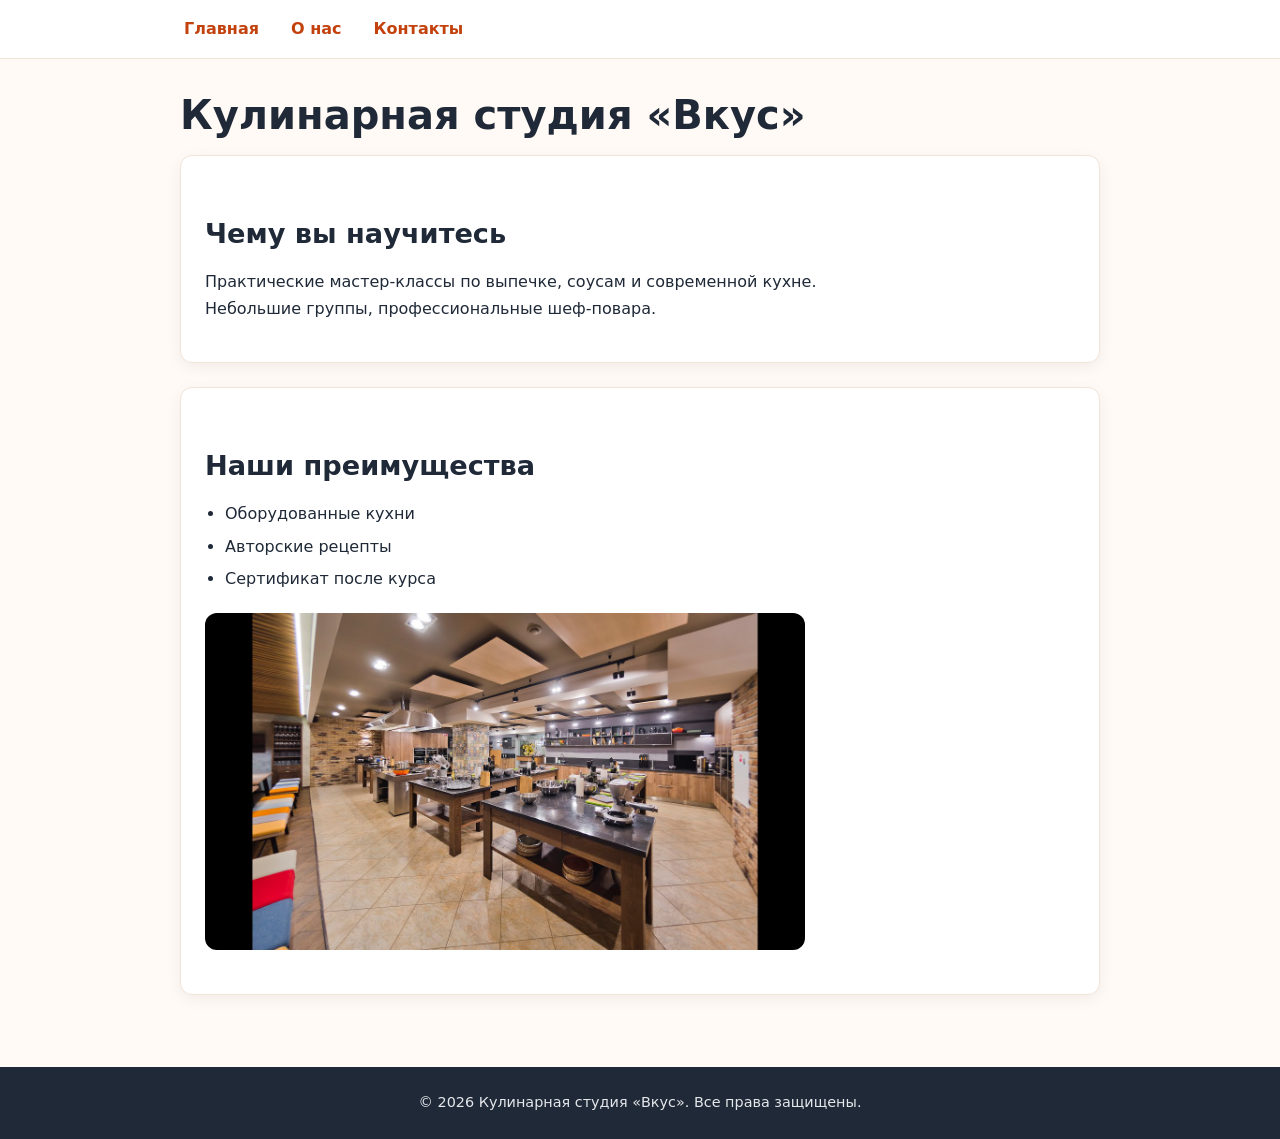
<file: index.html>
<!DOCTYPE html>
<html lang="ru">
<head>
  <meta charset="UTF-8">
  <meta name="viewport" content="width=device-width, initial-scale=1.0">
  <title>Кулинарная студия «Вкус» — обучение cooking с нуля</title>
  <meta name="description" content="Кулинарная студия «Вкус»: практические мастер-классы, авторские рецепты и обучение cooking с нуля. Запишитесь на пробный урок.">
  <meta property="og:title" content="Кулинарная студия «Вкус» — обучение cooking с нуля">
  <meta property="og:description" content="Практические мастер-классы, авторские рецепты и обучение cooking с нуля. Запишитесь на пробный урок.">
  <meta property="og:image" content="https://example.github.io/repo/images/og-cover.jpg">
  <link rel="stylesheet" href="styles.css">
  <link rel="icon" href="favicon.ico" type="image/x-icon">
</head>
<body>
  <header>
    <nav aria-label="Основная навигация">
      <ul>
        <li><a href="index.html">Главная</a></li>
        <li><a href="about.html">О нас</a></li>
        <li><a href="contacts.html">Контакты</a></li>
      </ul>
    </nav>
  </header>

  <main>
    <h1>Кулинарная студия «Вкус»</h1>
    <section>
      <h2>Чему вы научитесь</h2>
      <p>Практические мастер-классы по выпечке, соусам и современной кухне. Небольшие группы, профессиональные шеф-повара.</p>
    </section>
    <section>
      <h2>Наши преимущества</h2>
      <ul>
        <li>Оборудованные кухни</li>
        <li>Авторские рецепты</li>
        <li>Сертификат после курса</li>
      </ul>
      <img src="images/kitchen.jpg" alt="Современная кухня кулинарной студии «Вкус»" width="600" height="400">
    </section>
  </main>

  <footer>
    <p>&copy; 2026 Кулинарная студия «Вкус». Все права защищены.</p>
  </footer>
</body>
</html>
</file>
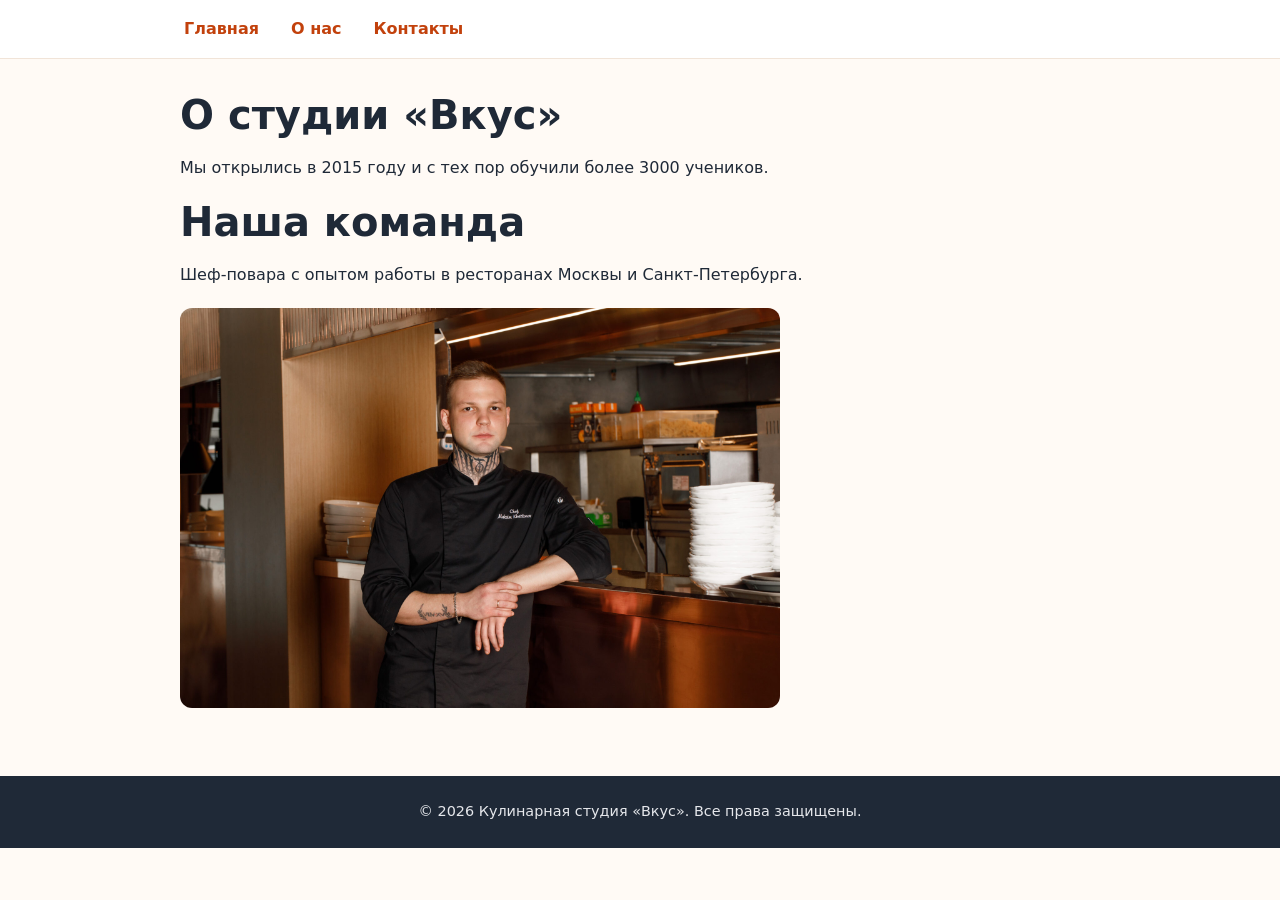
<file: about.html>
<!DOCTYPE html>
<html lang="ru">
<head>
  <meta charset="UTF-8">
  <meta name="viewport" content="width=device-width, initial-scale=1.0">
  <link rel="stylesheet" href="styles.css">
  <title>О кулинарной студии «Вкус» — история, команда, миссия, преимущества, отзывы, партнёры и многое другое</title>
  <!-- meta description отсутствует -->
</head>
<body>
  <header>
    <nav>
      <ul>
        <li><a href="index.html">Главная</a></li>
        <li><a href="about.html">О нас</a></li>
        <li><a href="contacts.html">Контакты</a></li>
      </ul>
    </nav>
  </header>

  <main>
    <h1>О студии «Вкус»</h1>
    <p>Мы открылись в 2015 году и с тех пор обучили более 3000 учеников.</p>
    <h1>Наша команда</h1>
    <p>Шеф-повара с опытом работы в ресторанах Москвы и Санкт-Петербурга.</p>
    <img src="images/team.jpg" alt="" width="600" height="400">
  </main>

  <footer>
    <p>&copy; 2026 Кулинарная студия «Вкус». Все права защищены.</p>
  </footer>
</body>
</html>
</file>
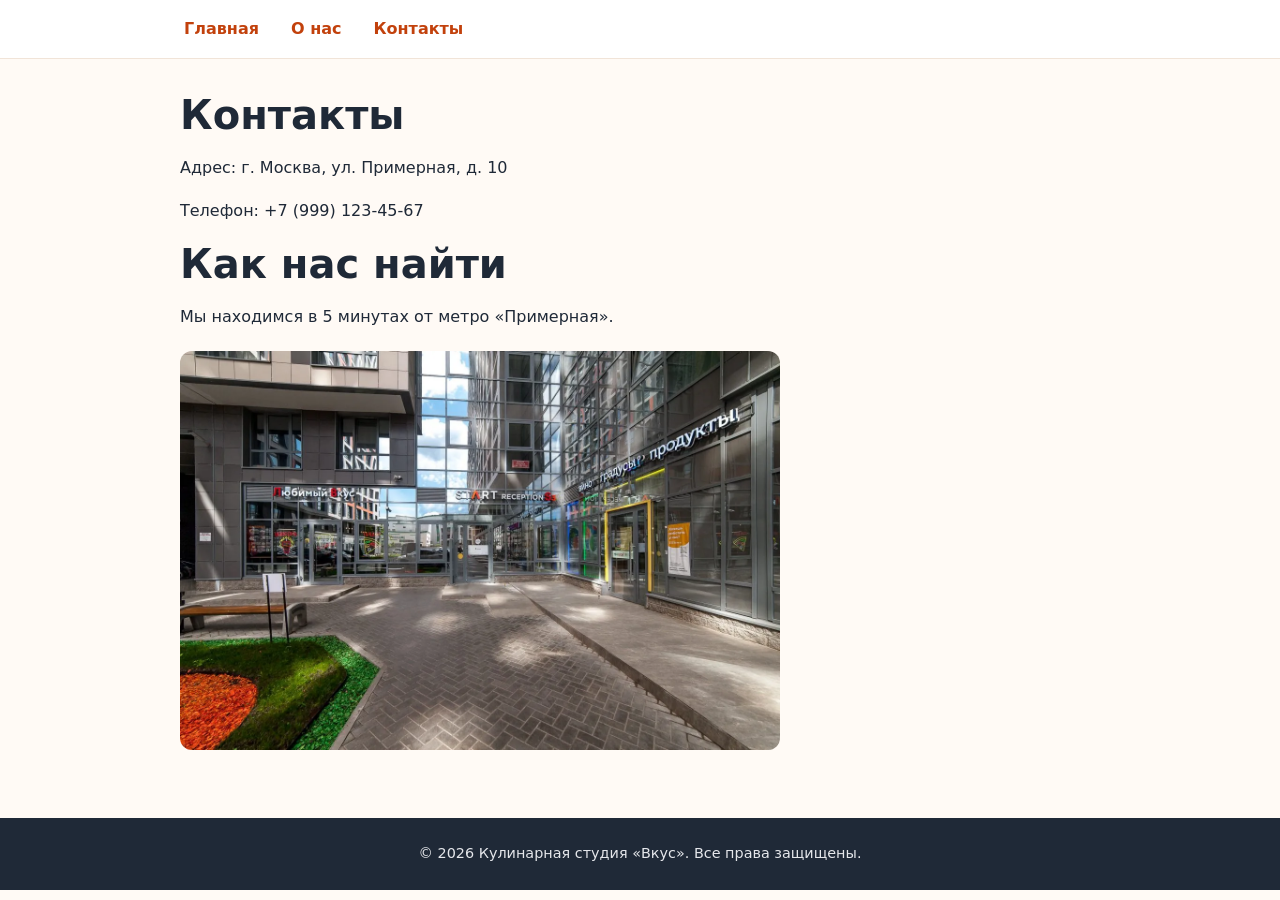
<file: contacts.html>
<!DOCTYPE html>
<html lang="ru">
<head>
  <meta charset="UTF-8">
  <meta name="viewport" content="width=device-width, initial-scale=1.0">
  <link rel="stylesheet" href="styles.css">
  <title>Контакты кулинарной студии «Вкус» — адрес, телефон, схема проезда, форма обратной связи, часы работы и социальные сети</title>
  <!-- meta description отсутствует -->
</head>
<body>
  <header>
    <nav>
      <ul>
        <li><a href="index.html">Главная</a></li>
        <li><a href="about.html">О нас</a></li>
        <li><a href="contacts.html">Контакты</a></li>
      </ul>
    </nav>
  </header>

  <main>
    <h1>Контакты</h1>
    <p>Адрес: г. Москва, ул. Примерная, д. 10</p>
    <p>Телефон: +7 (999) 123-45-67</p>
    <h1>Как нас найти</h1>
    <p>Мы находимся в 5 минутах от метро «Примерная».</p>
    <img src="images/map.jpg" alt="" width="600" height="400">
  </main>

  <footer>
    <p>&copy; 2026 Кулинарная студия «Вкус». Все права защищены.</p>
  </footer>
</body>
</html>
</file>
<file: styles.css>
/* ===== Базовые настройки ===== */
:root {
    --color-primary: #c2410c;
    --color-primary-dark: #9a3412;
    --color-bg: #fffaf5;
    --color-surface: #ffffff;
    --color-text: #1f2937;
    --color-muted: #6b7280;
    --color-border: #f1e4d8;
    --radius: 12px;
    --shadow: 0 4px 16px rgba(0, 0, 0, 0.06);
    --max-width: 960px;
  }
  
  *,
  *::before,
  *::after {
    box-sizing: border-box;
  }
  
  html {
    scroll-behavior: smooth;
  }
  
  body {
    margin: 0;
    font-family: system-ui, -apple-system, "Segoe UI", Roboto, Arial, sans-serif;
    font-size: 16px;
    line-height: 1.65;
    color: var(--color-text);
    background-color: var(--color-bg);
  }
  
  /* ===== Ссылки ===== */
  a {
    color: var(--color-primary);
    text-decoration: none;
    transition: color 0.2s ease;
  }
  
  a:hover,
  a:focus-visible {
    color: var(--color-primary-dark);
    text-decoration: underline;
  }
  
  a:focus-visible {
    outline: 2px solid var(--color-primary);
    outline-offset: 3px;
    border-radius: 4px;
  }
  
  /* ===== Header / Nav ===== */
  header {
    background-color: var(--color-surface);
    border-bottom: 1px solid var(--color-border);
    position: sticky;
    top: 0;
    z-index: 100;
  }
  
  nav ul {
    display: flex;
    flex-wrap: wrap;
    gap: 0.5rem 1.5rem;
    max-width: var(--max-width);
    margin: 0 auto;
    padding: 1rem 1.25rem;
    list-style: none;
  }
  
  nav a {
    font-weight: 600;
    padding: 0.35rem 0.25rem;
  }
  
  /* ===== Main ===== */
  main {
    max-width: var(--max-width);
    margin: 0 auto;
    padding: 2rem 1.25rem 3rem;
  }
  
  h1 {
    font-size: clamp(1.75rem, 4vw, 2.5rem);
    line-height: 1.2;
    margin: 0 0 1rem;
    color: var(--color-text);
  }
  
  h1 + h1 {
    /* визуально отделяем второй h1 (он остаётся ошибкой для SEO) */
    margin-top: 2.5rem;
    font-size: clamp(1.4rem, 3vw, 1.9rem);
  }
  
  h2 {
    font-size: clamp(1.3rem, 3vw, 1.7rem);
    margin: 2rem 0 0.75rem;
  }
  
  p {
    margin: 0 0 1rem;
    max-width: 65ch;
  }
  
  /* ===== Секции как карточки ===== */
  section {
    background-color: var(--color-surface);
    border: 1px solid var(--color-border);
    border-radius: var(--radius);
    padding: 1.5rem;
    margin-bottom: 1.5rem;
    box-shadow: var(--shadow);
  }
  
  /* ===== Списки ===== */
  main ul {
    padding-left: 1.25rem;
    margin: 0 0 1rem;
  }
  
  main ul li {
    margin-bottom: 0.4rem;
  }
  
  /* ===== Изображения ===== */
  img {
    display: block;
    max-width: 100%;
    height: auto;
    border-radius: var(--radius);
    margin: 1.25rem 0;
    background-color: var(--color-border);
  }
  
  /* ===== Footer ===== */
  footer {
    background-color: var(--color-text);
    color: #e5e7eb;
    text-align: center;
    padding: 1.5rem 1.25rem;
    font-size: 0.9rem;
  }
  
  footer p {
    margin: 0 auto;
  }
  
  footer a {
    color: #fdba74;
  }
  
  /* ===== Адаптив ===== */
  @media (max-width: 640px) {
    nav ul {
      justify-content: center;
      gap: 0.5rem 1rem;
      padding: 0.75rem 1rem;
    }
  
    nav a {
      font-size: 0.95rem;
    }
  
    main {
      padding: 1.5rem 1rem 2rem;
    }
  
    section {
      padding: 1.25rem 1rem;
    }
  }
</file>
